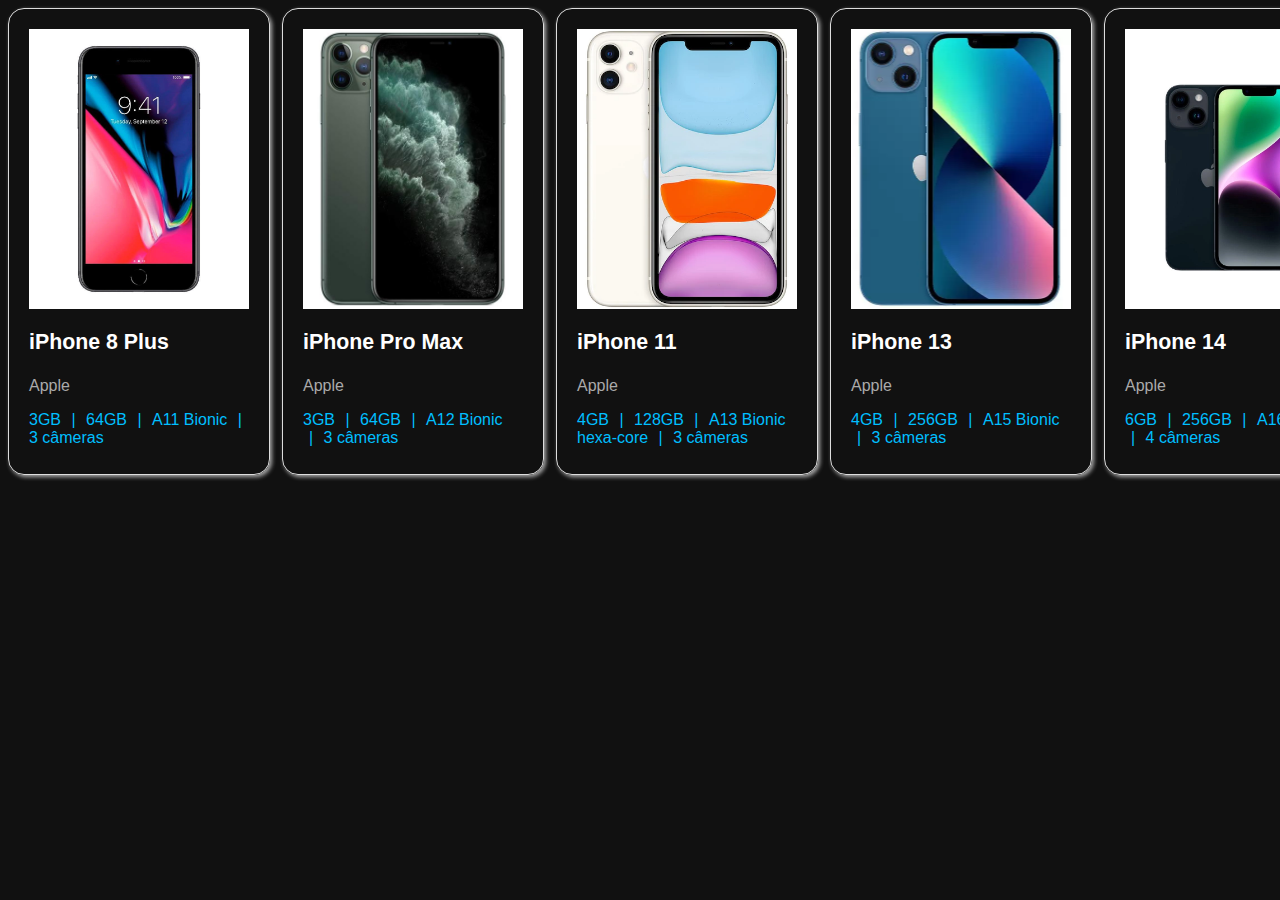
<file: 2o-bimestre/[POO - Manhã][Aula - Classes][Marcos, Karinne]/index.html>
<!DOCTYPE html>
<html lang="pt-br">
<head>
    <meta charset="UTF-8">
    <meta http-equiv="X-UA-Compatible" content="IE=edge">
    <meta name="viewport" content="width=device-width, initial-scale=1.0">
    <title>Aula - Classes</title>
    <link rel="stylesheet" href="estilos.css">
</head>
<body>
    <script src="classes.js"></script>
    
    <div class="container-cards">
        <script src="objetos.js"></script>
    </div>
</body>
</html>
</file>
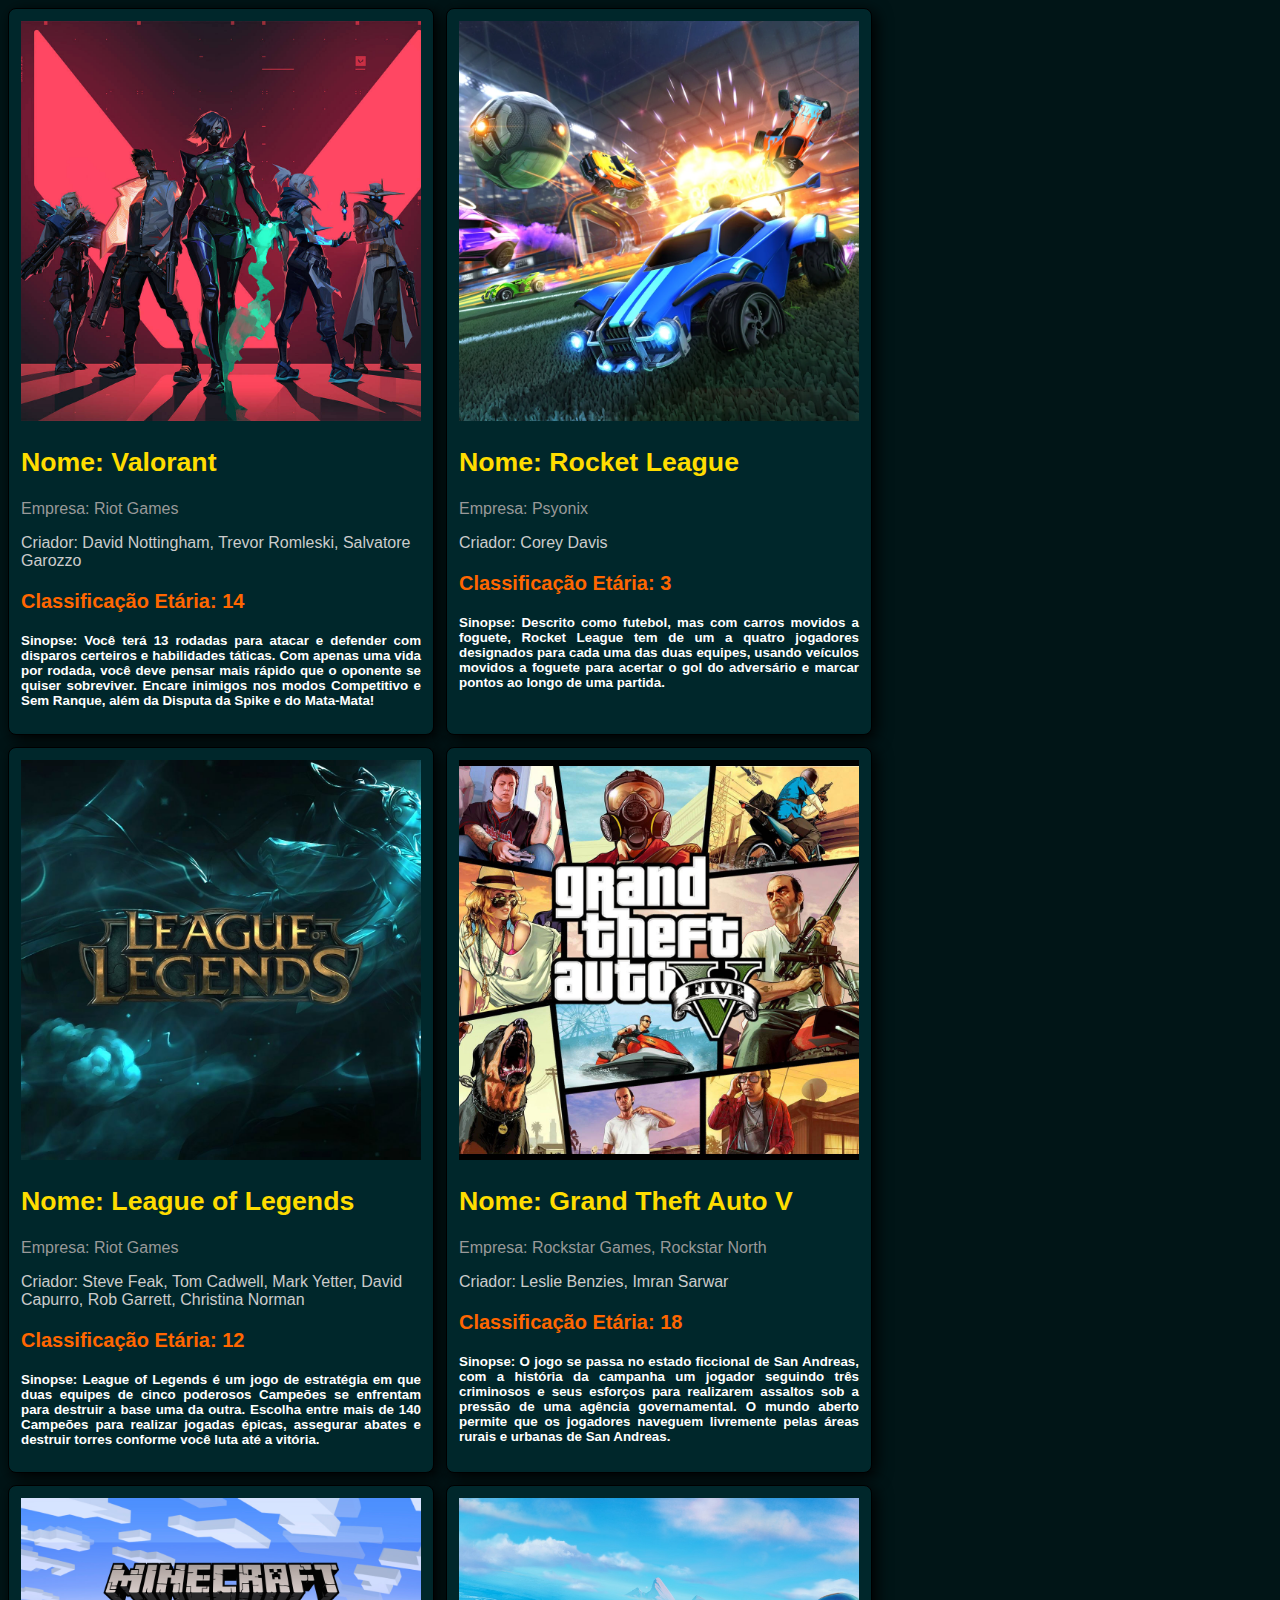
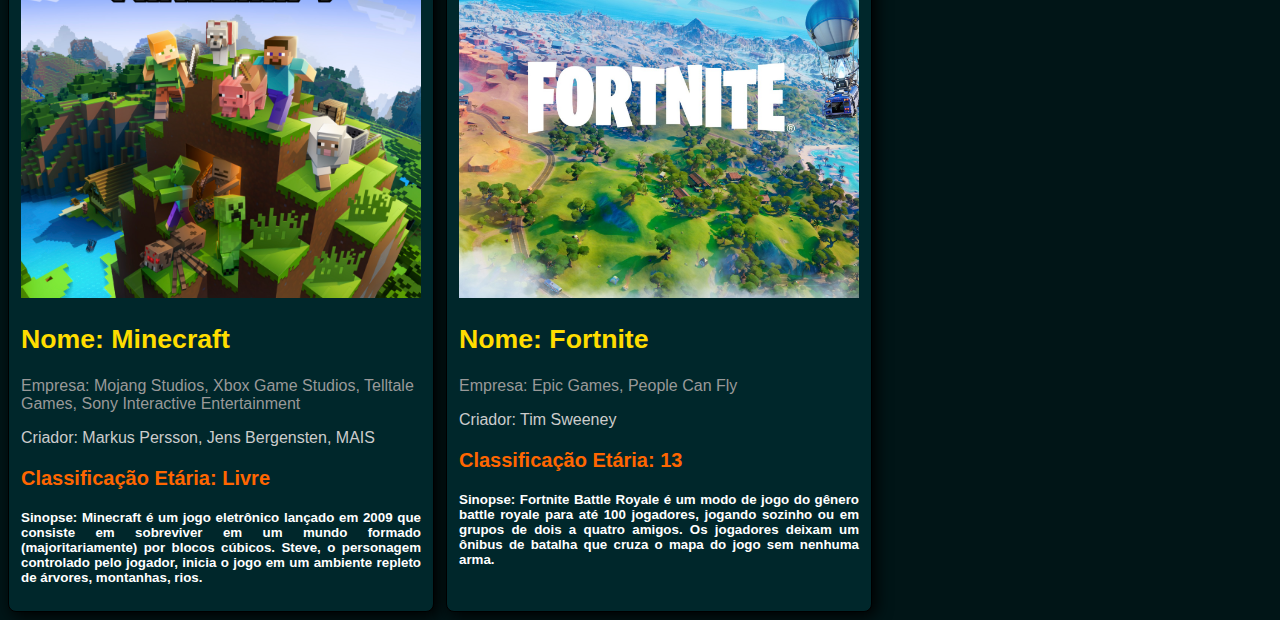
<file: 1o-bimestre/[POO - Manhã][Aula 10][Atividade - Jogos][Marcos Anthony]/listajogos.html>
<!DOCTYPE html>
<html lang="pt-br">
<head>
    <meta charset="UTF-8">
    <meta http-equiv="X-UA-Compatible" content="IE=edge">
    <meta name="viewport" content="width=device-width, initial-scale=1.0">
    <title>Aula 10 - Jogos</title>
    <link rel="stylesheet" href="estilos.css">
</head>
<body>
    <div class="container-jogos">
        <script src="jogos.js"></script>
    </div>
</body>
</html>
</file>
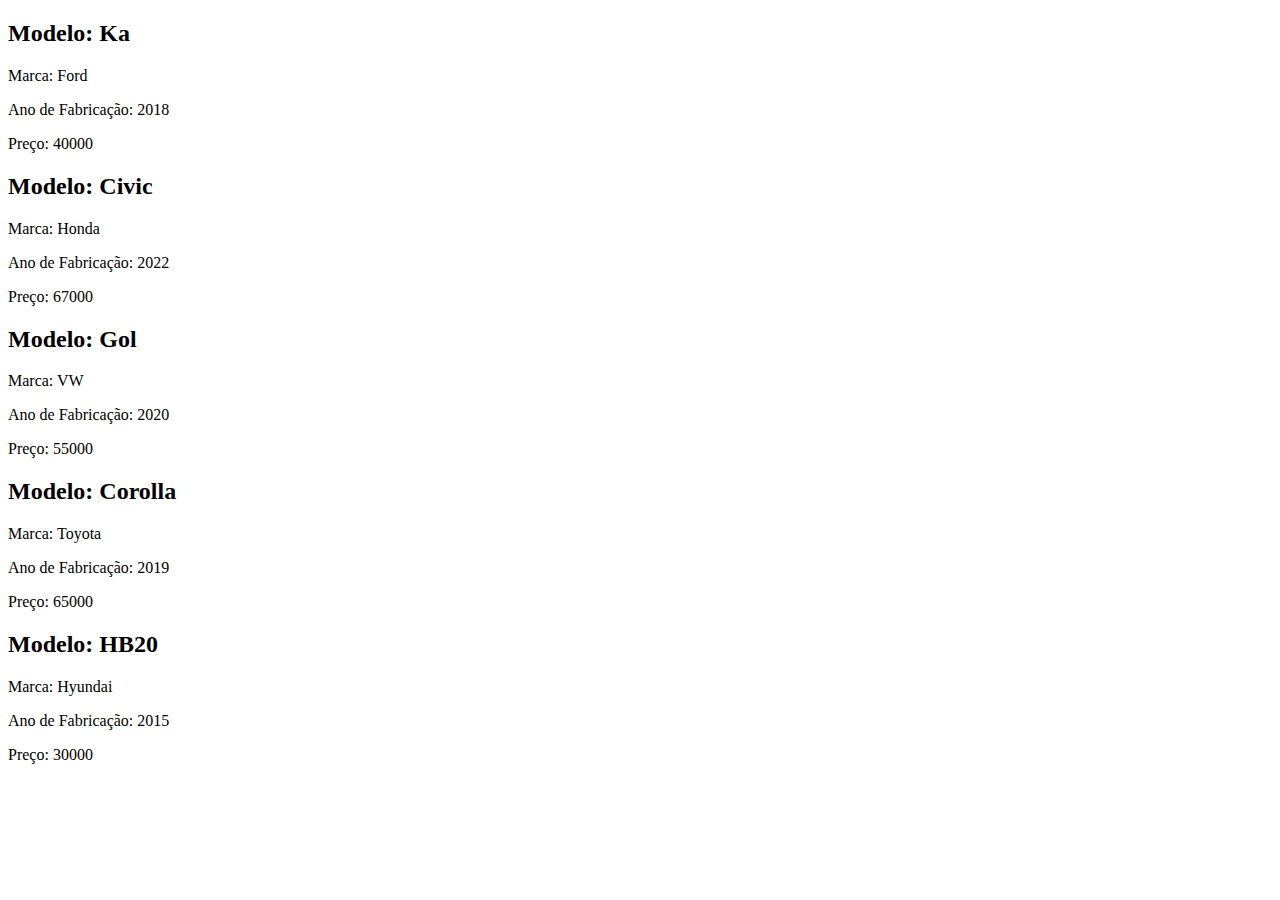
<file: 1o-bimestre/[POO - Manhã][Aula 5 - Objetos][Marcos e Tafnes]/aula5.html>
<!DOCTYPE html>
<html lang="pt-br">
<head>
    <meta charset="UTF-8">
    <meta http-equiv="X-UA-Compatible" content="IE=edge">
    <meta name="viewport" content="width=device-width, initial-scale=1.0">
    <title>Aula 5</title>

    <script src="carros.js"></script>
</head>
<body>
    
</body>
</html>
</file>
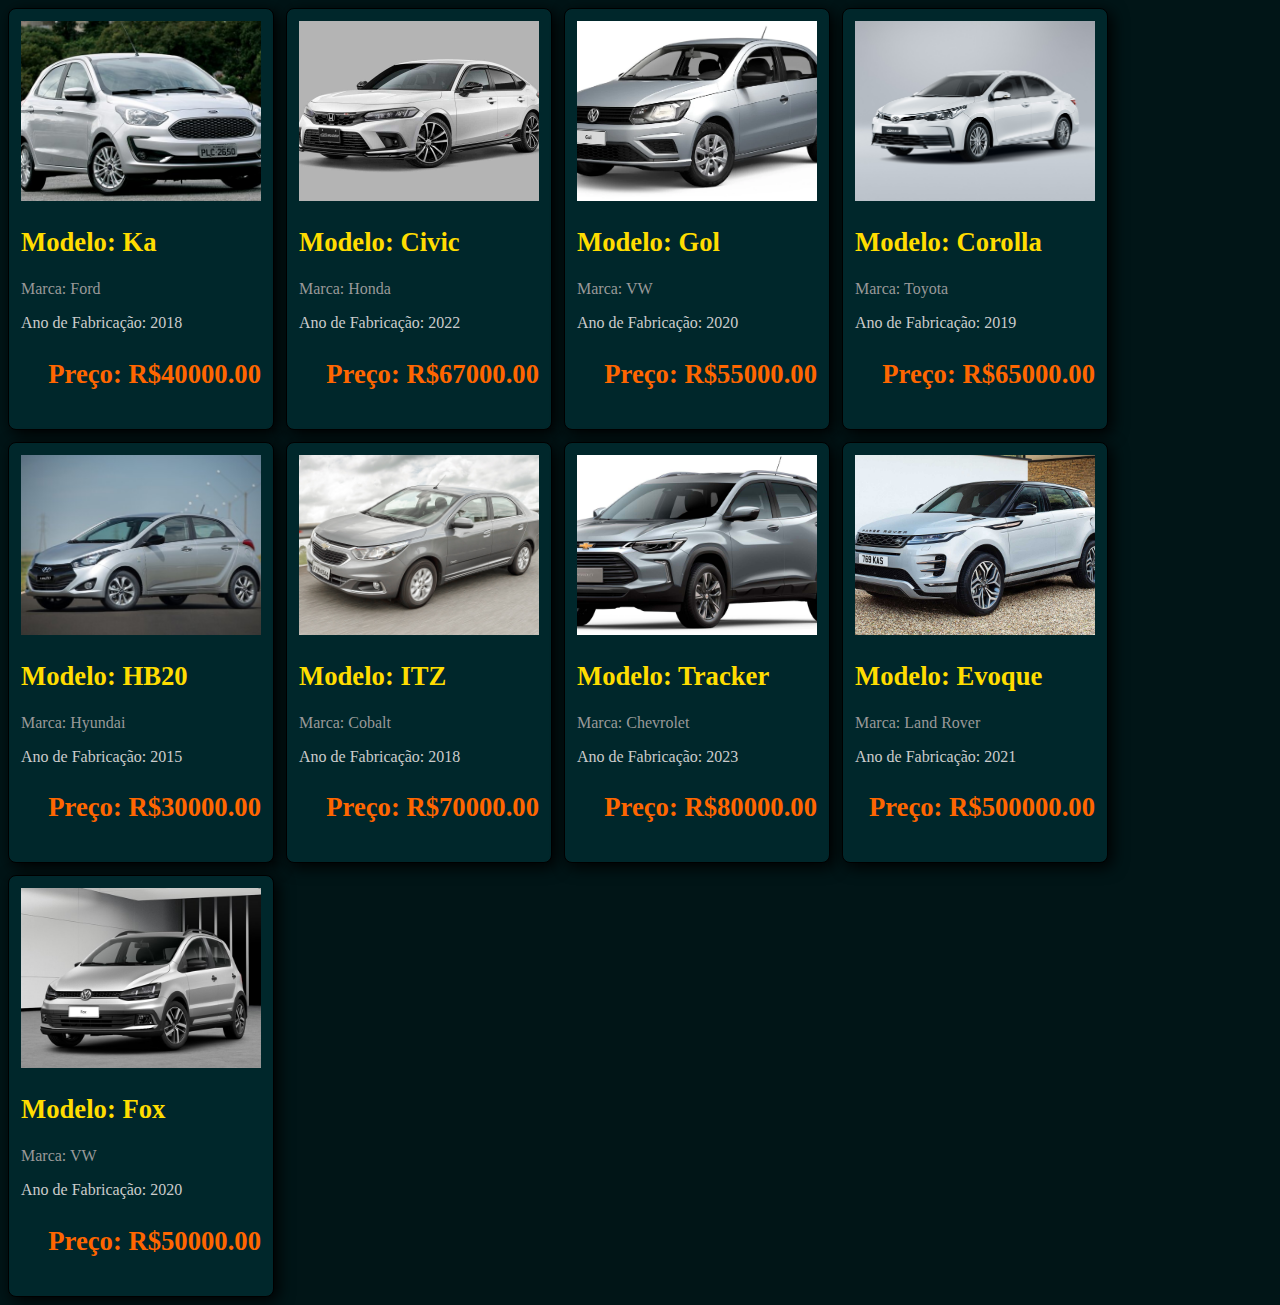
<file: 1o-bimestre/[POO - Manhã][Aula 5 - Objetos][Marcos, Davi e Thiago]/aula5.html>
<!DOCTYPE html>
<html lang="pt-br">
<head>
    <meta charset="UTF-8">
    <meta http-equiv="X-UA-Compatible" content="IE=edge">
    <meta name="viewport" content="width=device-width, initial-scale=1.0">
    <title>Aula 5 - Objetos</title>
    <link rel="stylesheet" href="estilos.css">
</head>
<body>
    <div class="container-carros">
        <script src="carros.js"></script>
    </div>
</body>
</html>
</file>
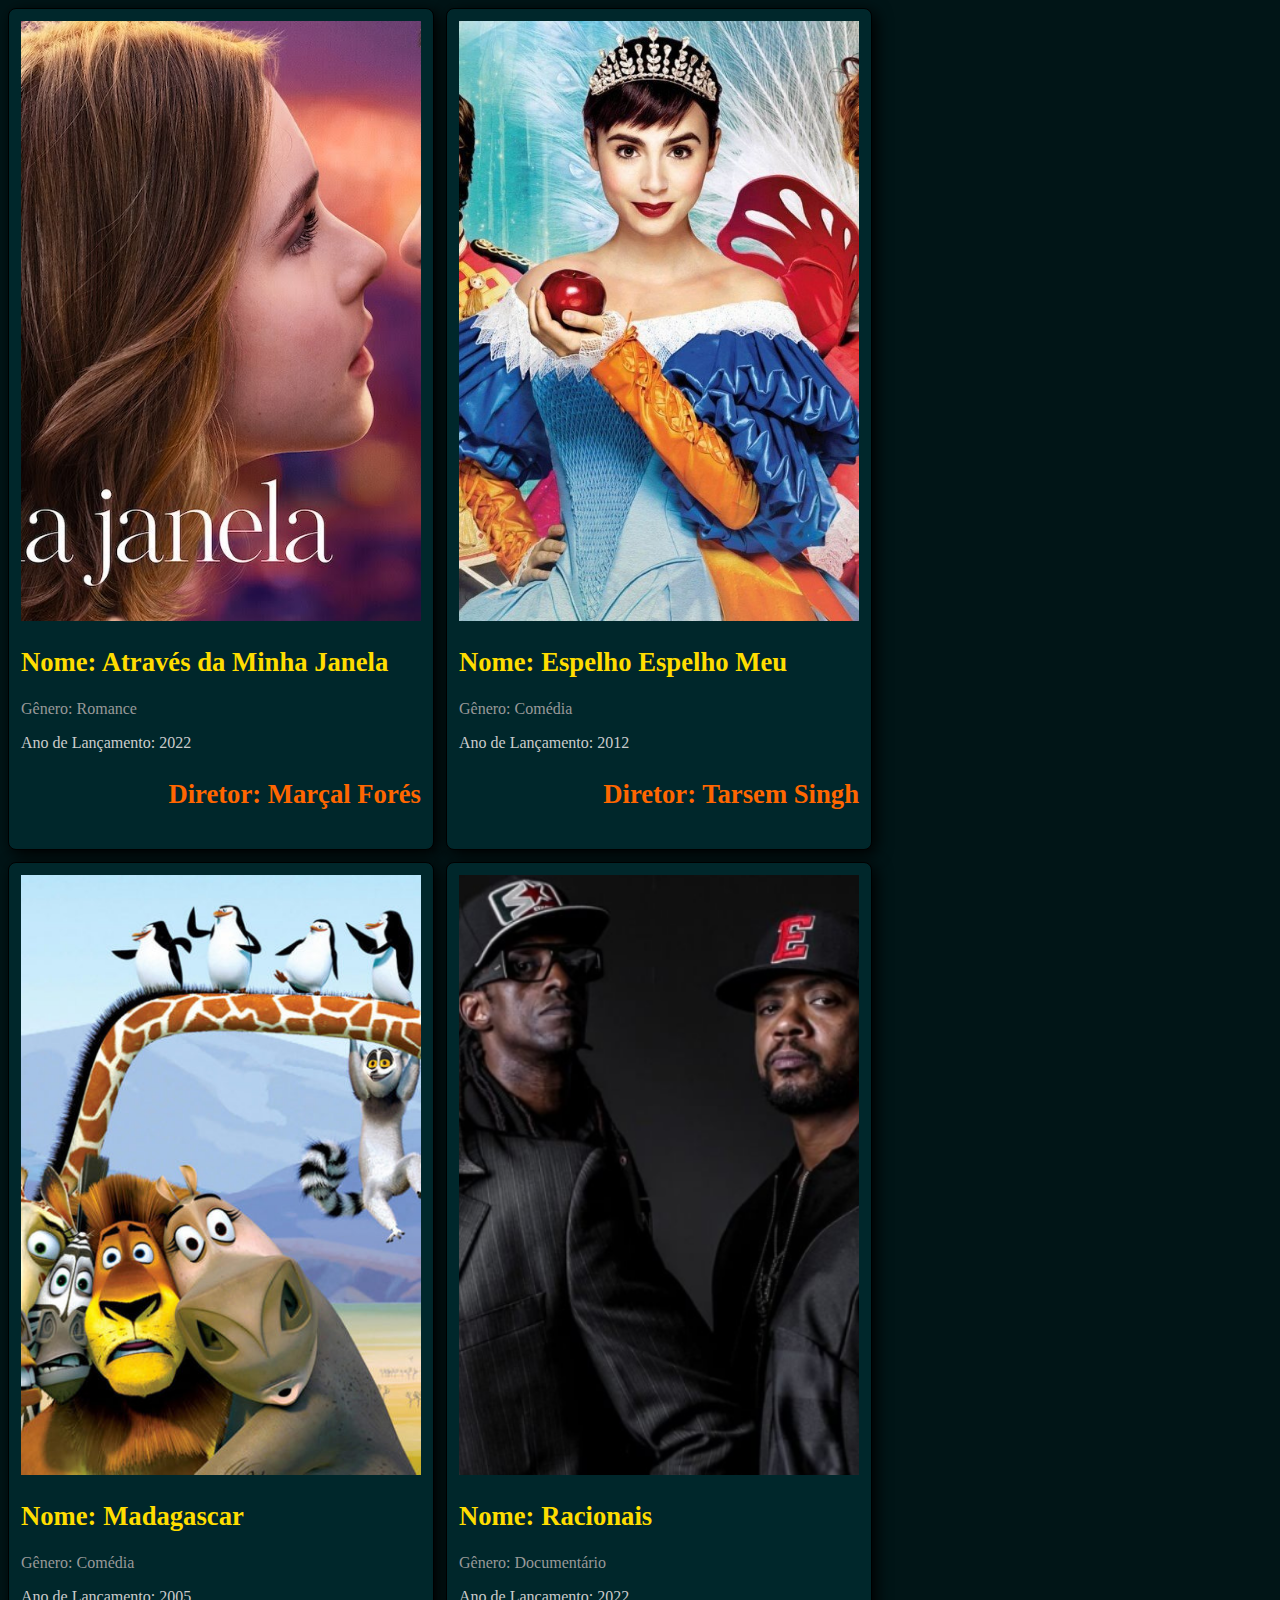
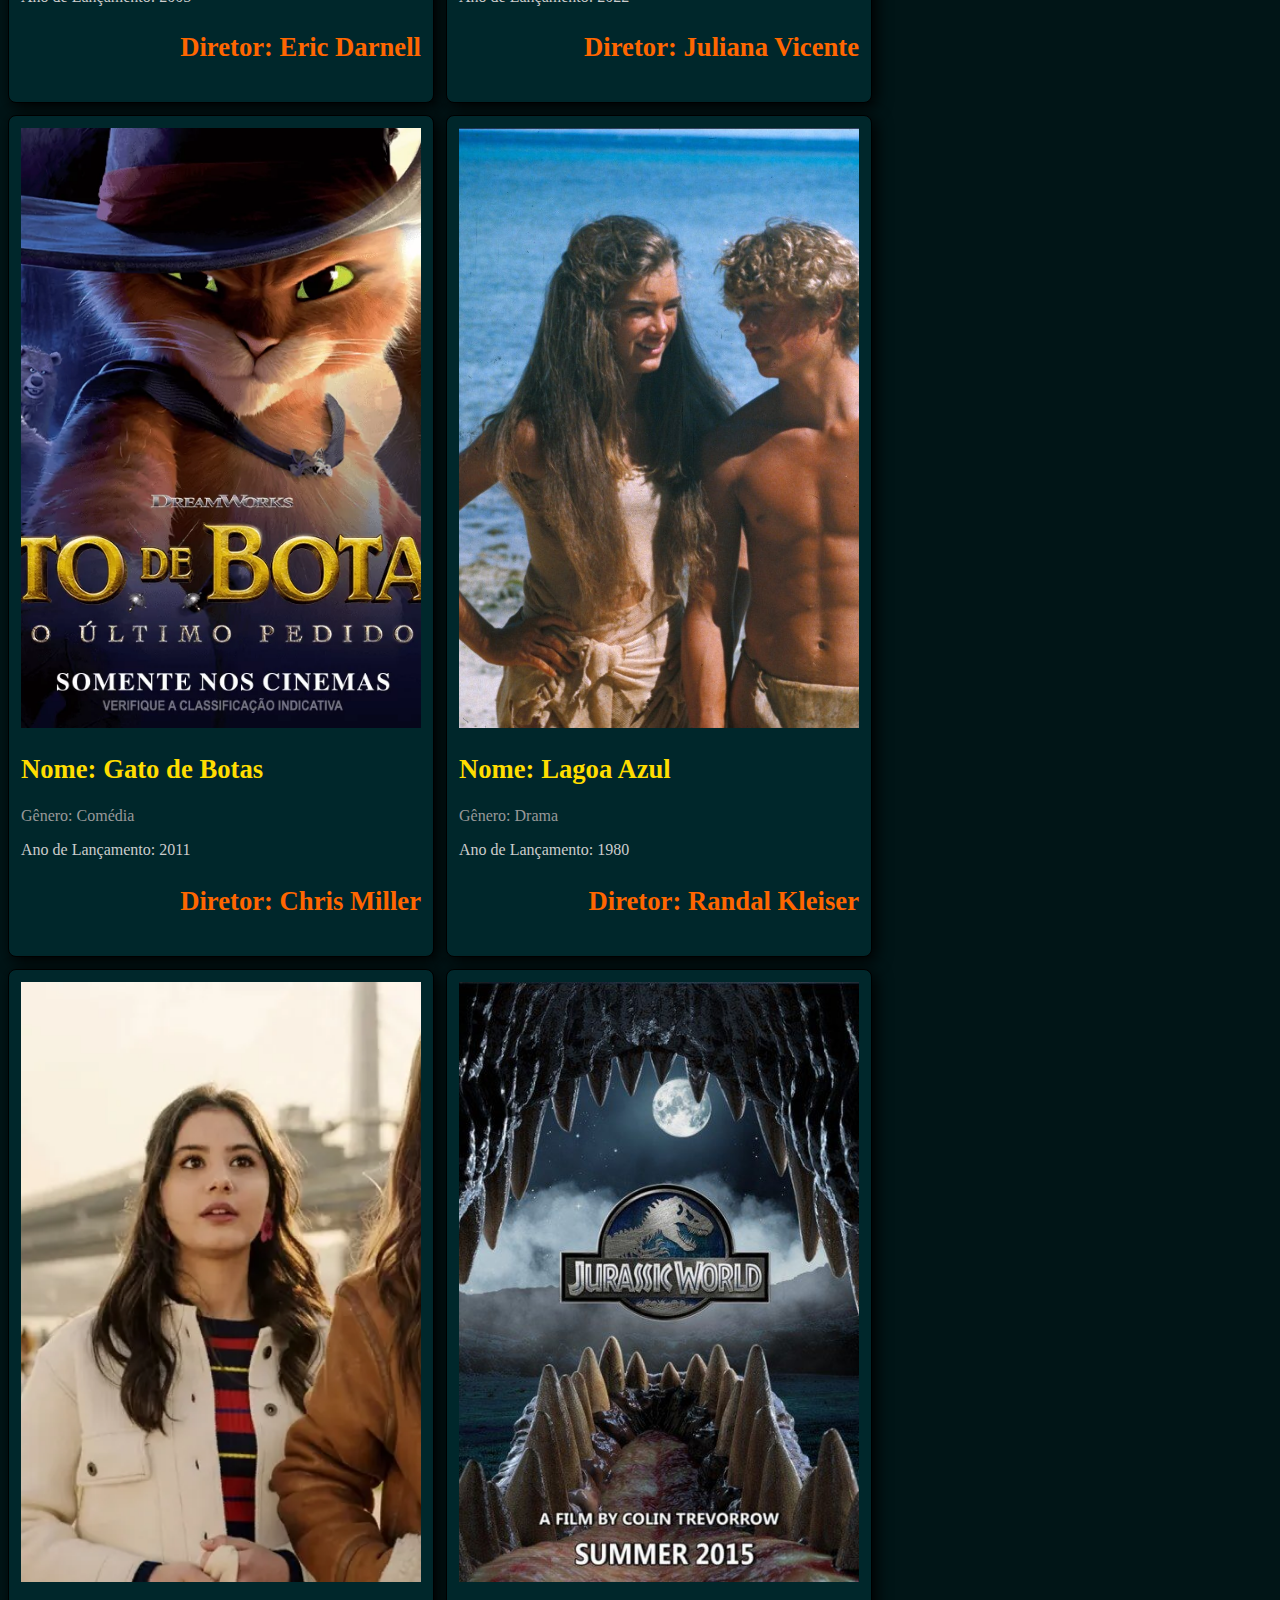
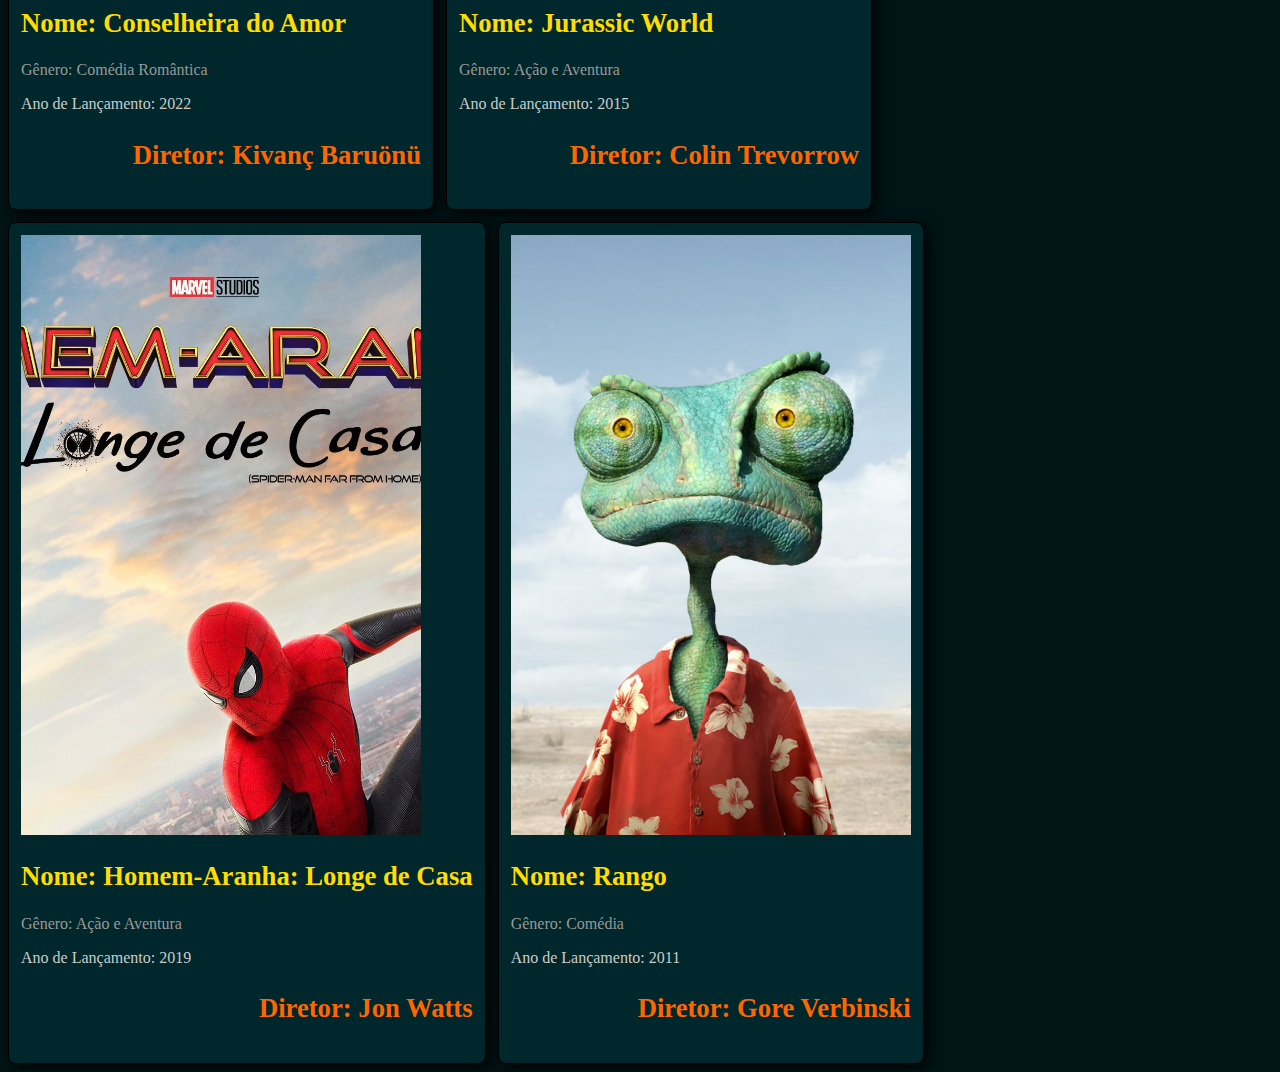
<file: 1o-bimestre/[POO - Manhã][Aula 9][Atividade - Filmes][Marcos, Arthur e Tafnes]/aula9.html>
<!DOCTYPE html>
<html lang="en">
<head>
    <meta charset="UTF-8">
    <meta http-equiv="X-UA-Compatible" content="IE=edge">
    <meta name="viewport" content="width=device-width, initial-scale=1.0">
    <title>Aula 9 - Filmes</title>
    <link rel="stylesheet" href="estilos.css">
</head>
<body>
    <div class="container-filmes">
        <script src="filmes.js"></script>
    </div>
</body>
</html>
</file>
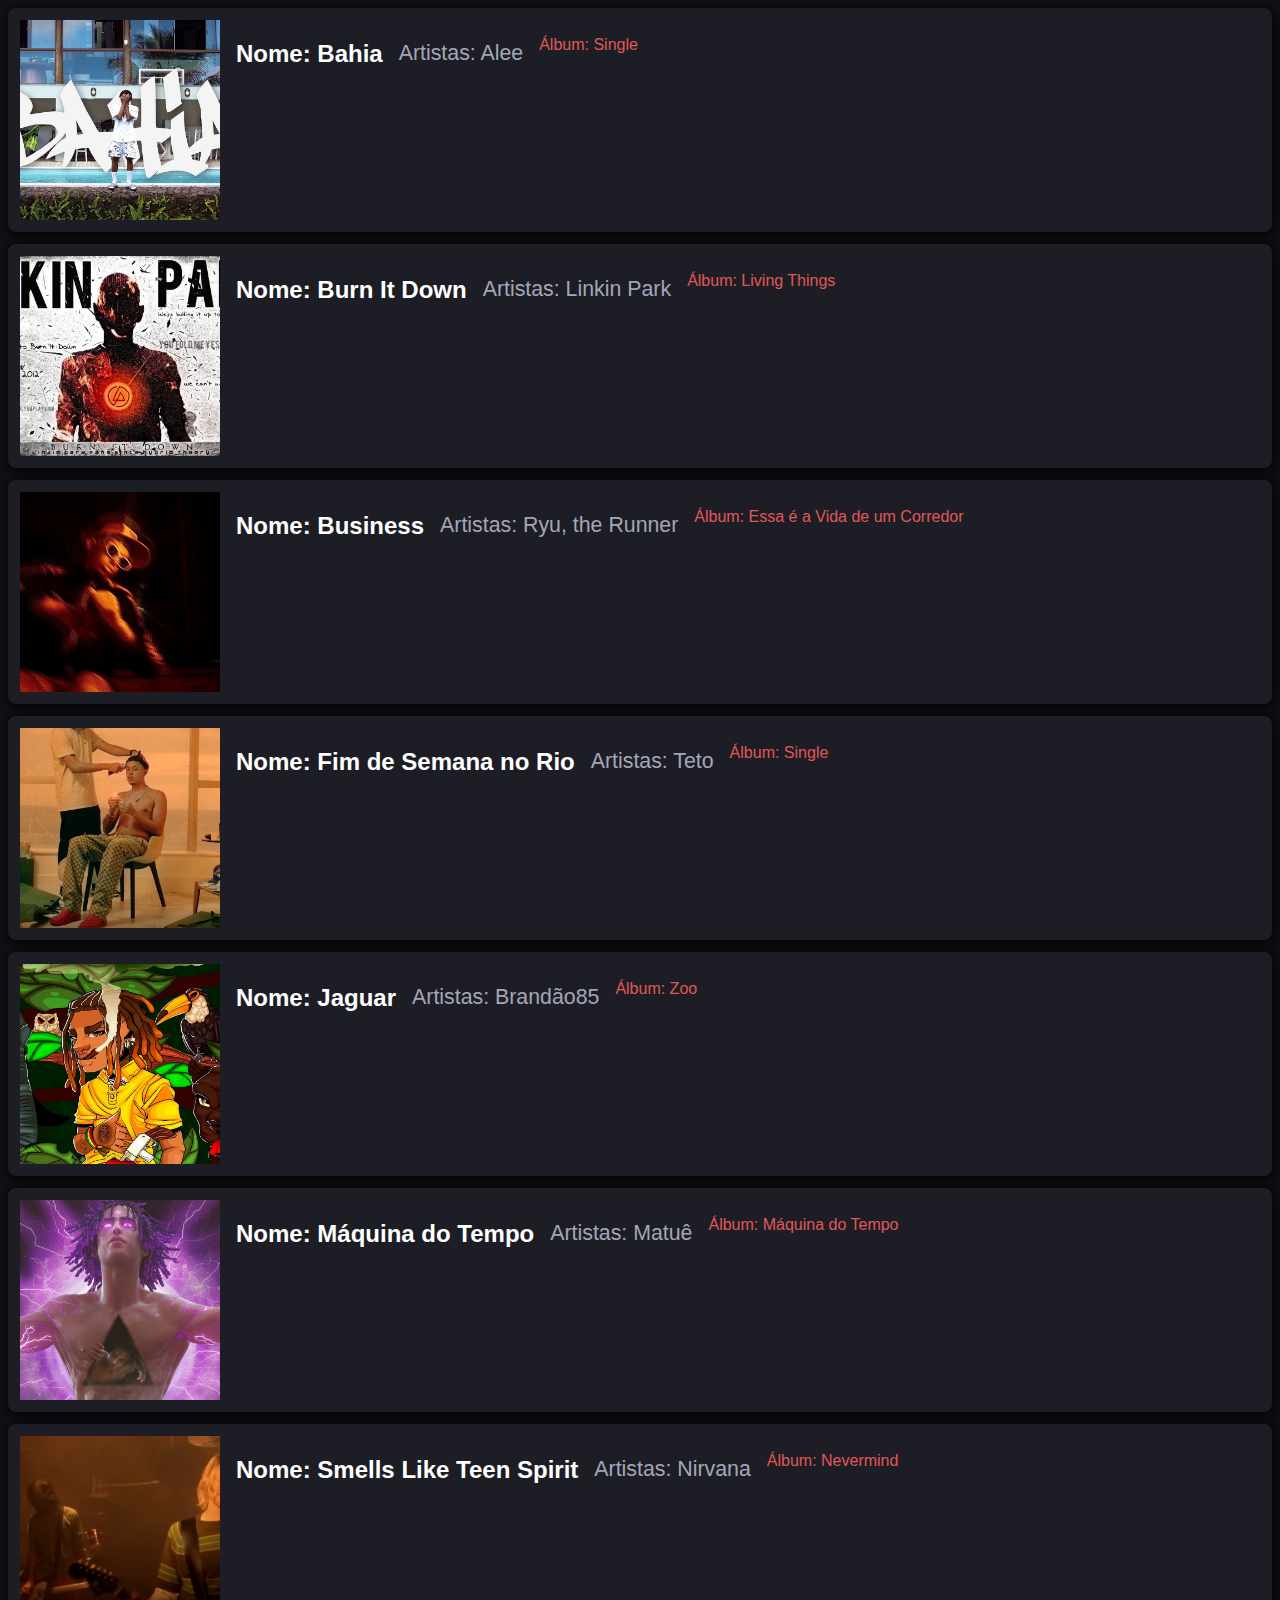
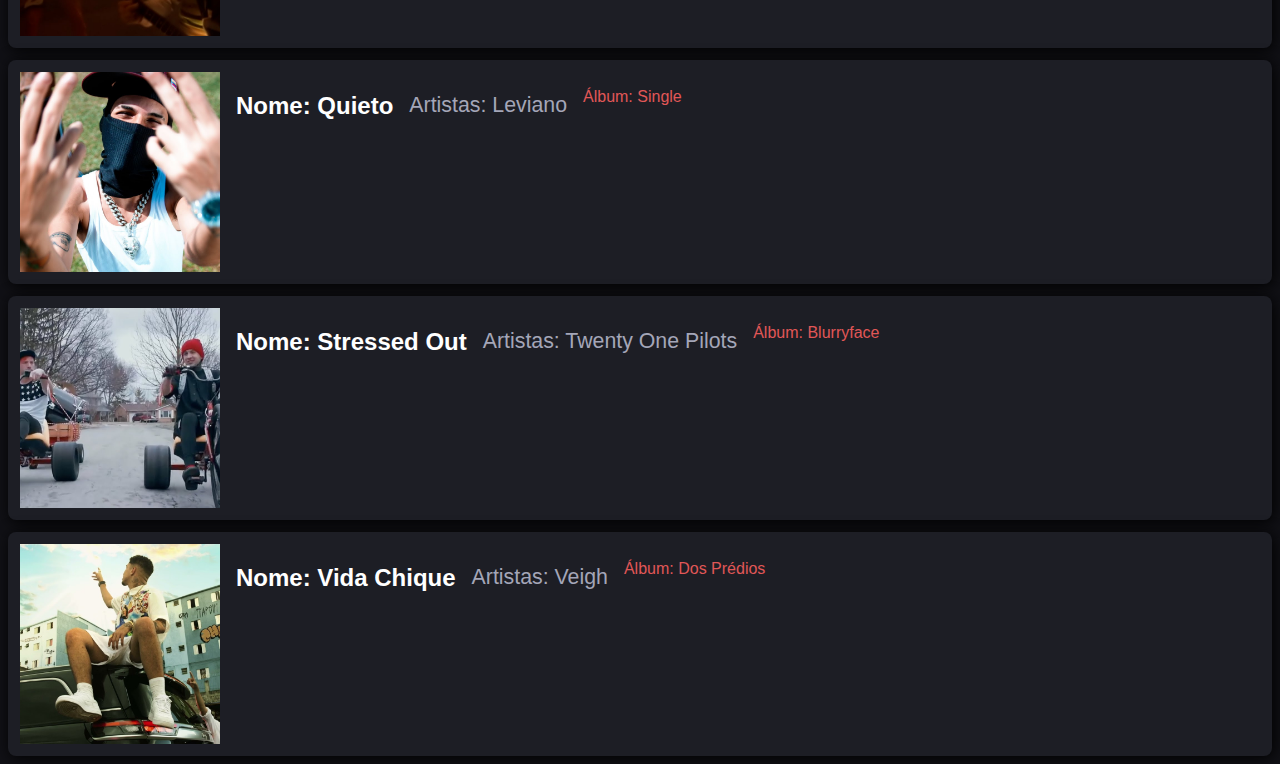
<file: 1o-bimestre/[POO - Manhã][Avaliação 1][Marcos Anthony e Thiago Rogério]/listaDeMusicas.html>
<!DOCTYPE html>
<html lang="pt-br">
<head>
    <meta charset="UTF-8">
    <meta http-equiv="X-UA-Compatible" content="IE=edge">
    <meta name="viewport" content="width=device-width, initial-scale=1.0">
    <title>Avaliação 1</title>
    <link rel="stylesheet" href="estilos.css">
</head>
<body>
    <div class="container-musicas">
        <script src="musicas.js"></script>
    </div>
</body>
</html>
</file>
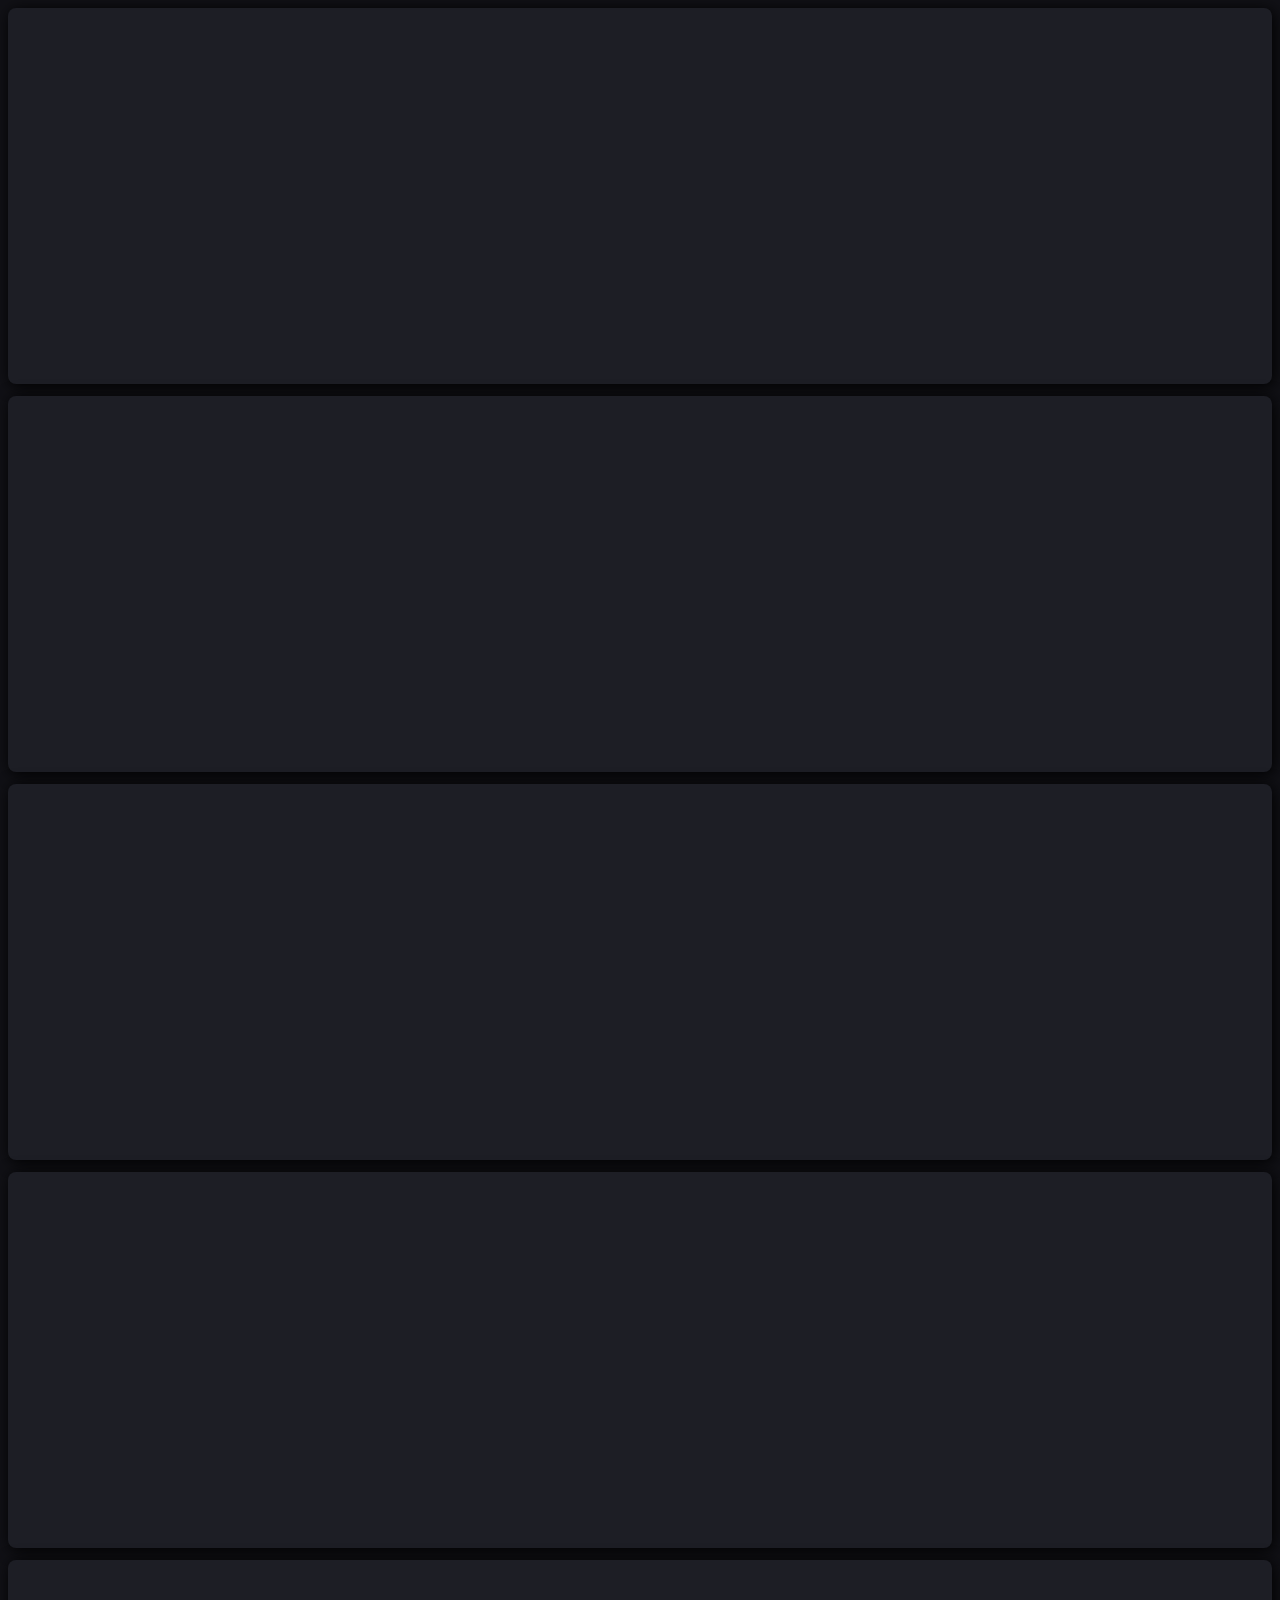
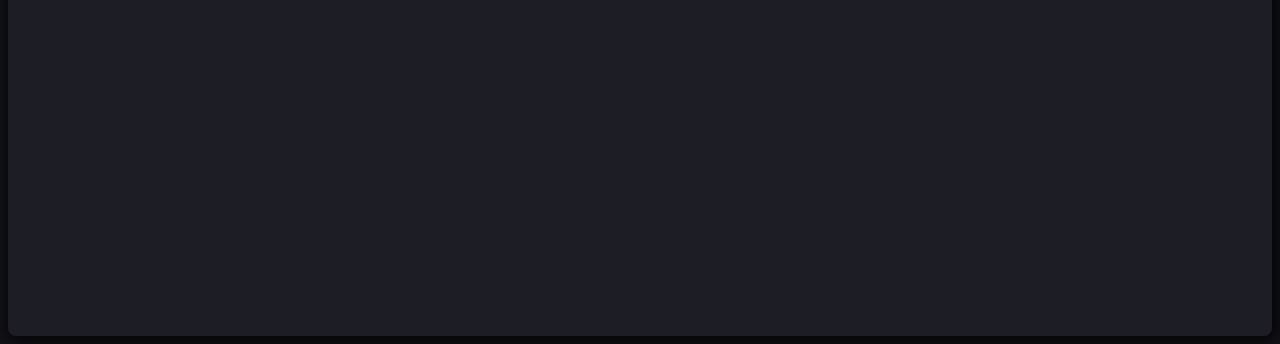
<file: 2o-bimestre/[POO - Manhã][Aula 11][Marcos Anthony]/listaDeMusicas.html>
<!DOCTYPE html>
<html lang="pt-br">
<head>
    <meta charset="UTF-8">
    <meta http-equiv="X-UA-Compatible" content="IE=edge">
    <meta name="viewport" content="width=device-width, initial-scale=1.0">
    <title>Dos Prédios Deluxe</title>
    <link rel="stylesheet" href="estilos.css">
</head>
<body>
    <div class="container-musicas">
        <script src="musicas.js"></script>
    </div>
</body>
</html>
</file>
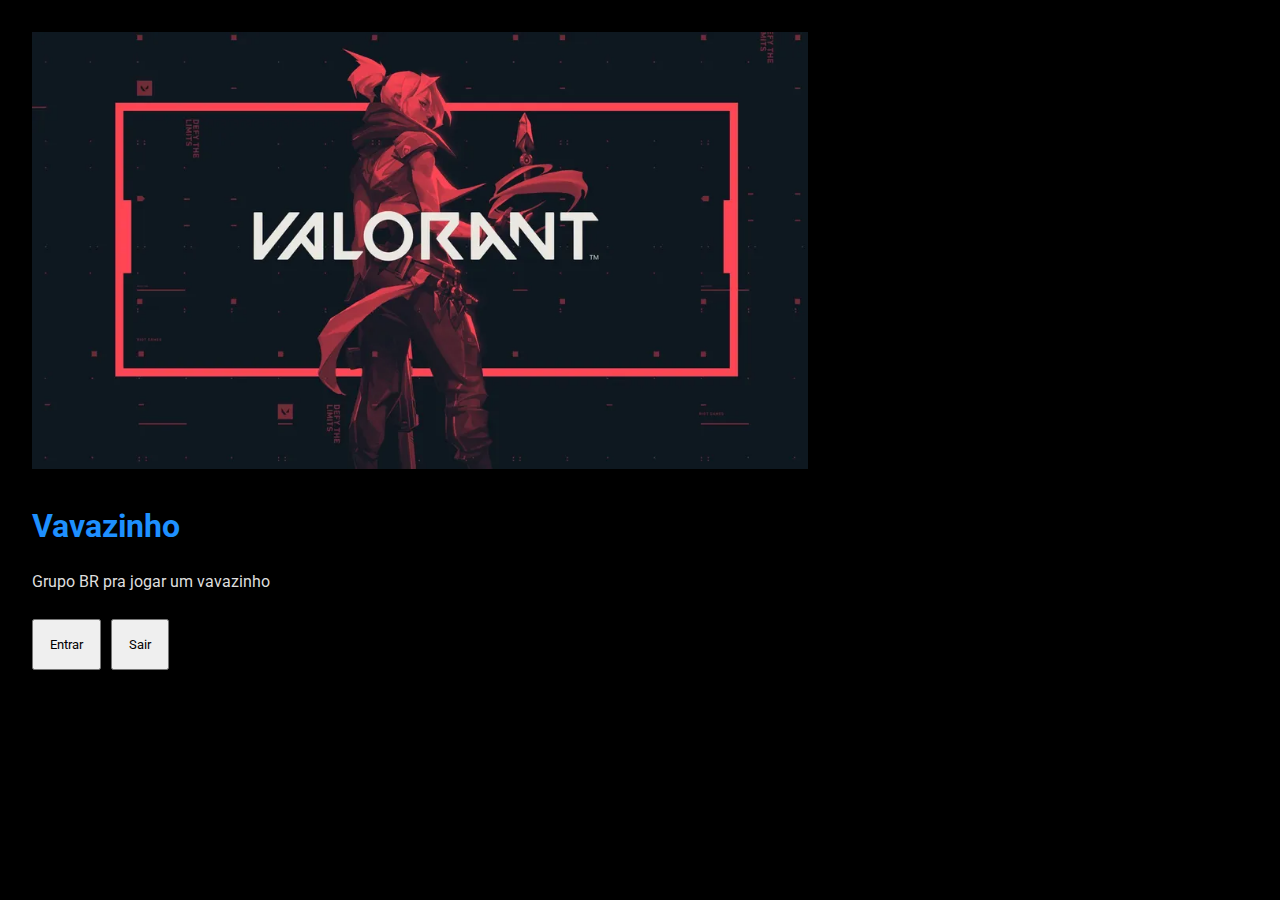
<file: 4o-bimestre/[POO - Manhã][Projeto Final][Marcos, Thiago, Cláudio Lucas, Claudio Alberto]/detalhe.html>
<!DOCTYPE html>
<html lang="en" xmlns="http://www.w3.org/1999/xhtml">
<head>
    <meta charset="UTF-8">
    <meta name="viewport" content="width=device-width, initial-scale=1.0">
    <title>Detalhe - Lobby</title>
    
    <link rel="stylesheet" href="estilos.css">
    <link rel="preconnect" href="https://fonts.googleapis.com">
    <link rel="preconnect" href="https://fonts.gstatic.com" crossorigin>
    <link href="https://fonts.googleapis.com/css2?family=Roboto&display=swap" rel="stylesheet">
    <link href="https://fonts.googleapis.com/css2?family=Material+Symbols+Outlined:opsz,wght,FILL,GRAD@20,100,1,200" rel="stylesheet" />
</head>
<body>
    <div id="cardDetalhe" class="card-expandido">
        <!-- <img class="foto" src="veigh.webp">
        <div class="conteudo">
            <h2 class="titulo">Veigh</h2>
            <p class="descricao">Thiago Veigh, 22 anos, nasceu e cresceu na cidade de Itapevi, na zona oeste de São Paulo, e é cantor e compositor do gênero trap, uma variação do rap.</p>
        </div>
        <div class="barra-botoes">
            <button>Editar</button>
            <button class="material-symbols-outlined">Excluir</button>
        </div> -->
    </div>

    <script src="classes.js"></script>
    <script src="objetos.js"></script>
    <script src="designer.js"></script>
    <script src="controladorDetalhe.js"></script>
</body>
</html>
</file>
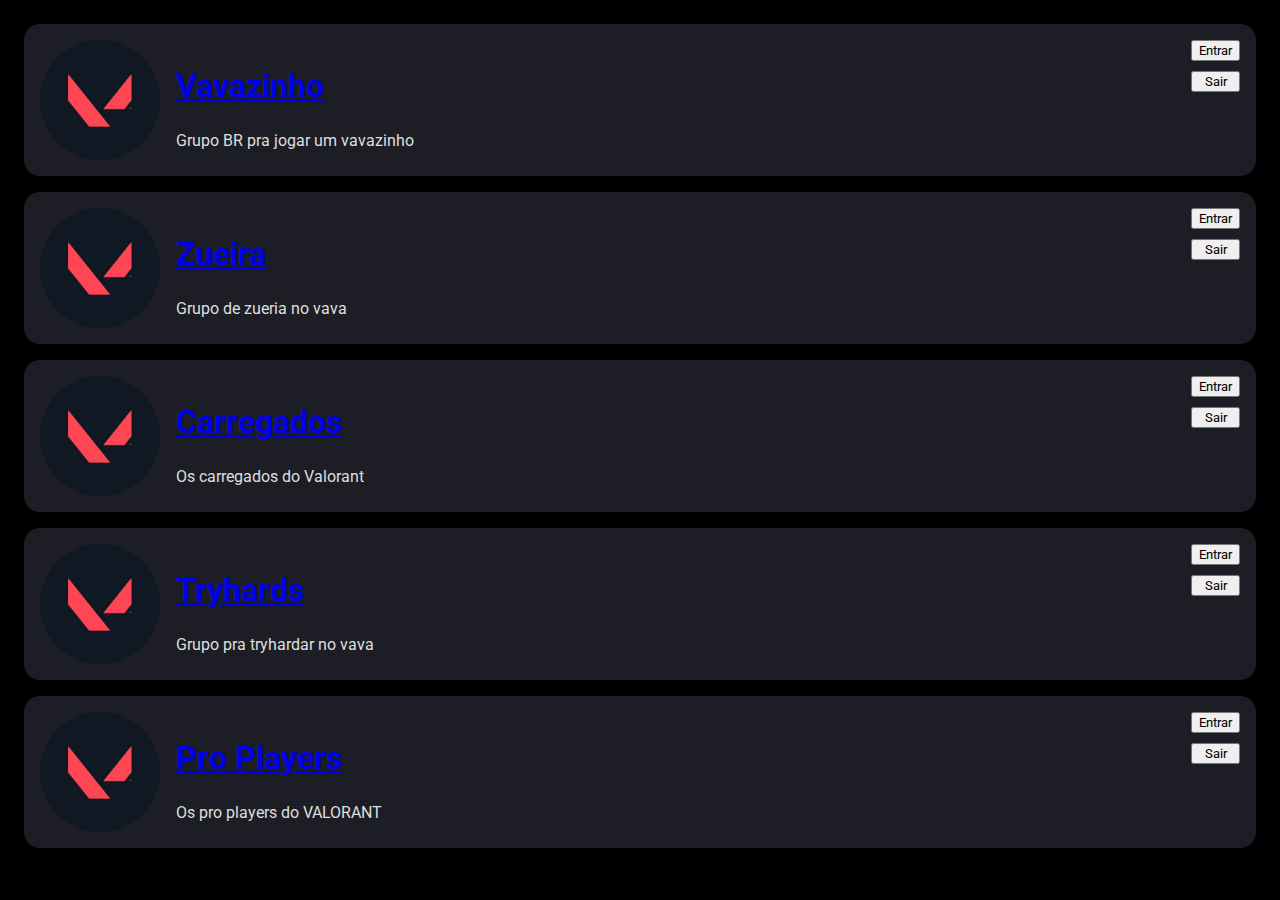
<file: 4o-bimestre/[POO - Manhã][Projeto Final][Marcos, Thiago, Cláudio Lucas, Claudio Alberto]/lista.html>
<!DOCTYPE html>
<html lang="en">
<head>
    <meta charset="UTF-8">
    <meta name="viewport" content="width=device-width, initial-scale=1.0">
    <title>Lista - Lobby</title>
    <link rel="stylesheet" href="estilos.css">
    <link rel="preconnect" href="https://fonts.googleapis.com">
    <link rel="preconnect" href="https://fonts.gstatic.com" crossorigin>
    <link href="https://fonts.googleapis.com/css2?family=Roboto&display=swap" rel="stylesheet">
</head>
<body>
    <div id="lista-grupos" class="container-cards">

        <!-- <div class="card">
            <img class="foto" src="img/veigh.webp">
            <div class="conteudo">
                <h2 class="titulo">Veigh</h2>
                <p class="descricao">Thiago Veigh, 22 anos, nasceu e cresceu na cidade de Itapevi, na zona oeste de São Paulo, e é cantor e compositor do gênero trap, uma variação do rap.</p>
            </div>
            <div class="barra-botoes">
                <button>Editar</button>
                <button class="material-symbols-outlined">Excluir</button>
            </div>
        </div>
        
        <div class="card">
            <img class="foto" src="img/ryu.jpg">
            <div class="conteudo">
                <h2 class="titulo">Ryu, the Runner</h2>
                <p class="descricao">Ryan Gonçalves, 19 anos, é uma das jovens promessas do trap no Brasil. Conhecido pelo nome artístico de Ryu, The Runner, o trapper alcançou os holofotes no rap ainda este ano, quando lançou o primeiro álbum, chamado Essa é a Vida de um Corredor.</p>
            </div>
            <div class="barra-botoes">
                <button>Editar</button>
                <button class="material-symbols-outlined">Excluir</button>
            </div>
        </div> -->
    </div>

    <script src="classes.js"></script>
    <script src="objetos.js"></script>
    <script src="designer.js"></script>
    <script src="controlador.js"></script>
</body>
</html>
</file>
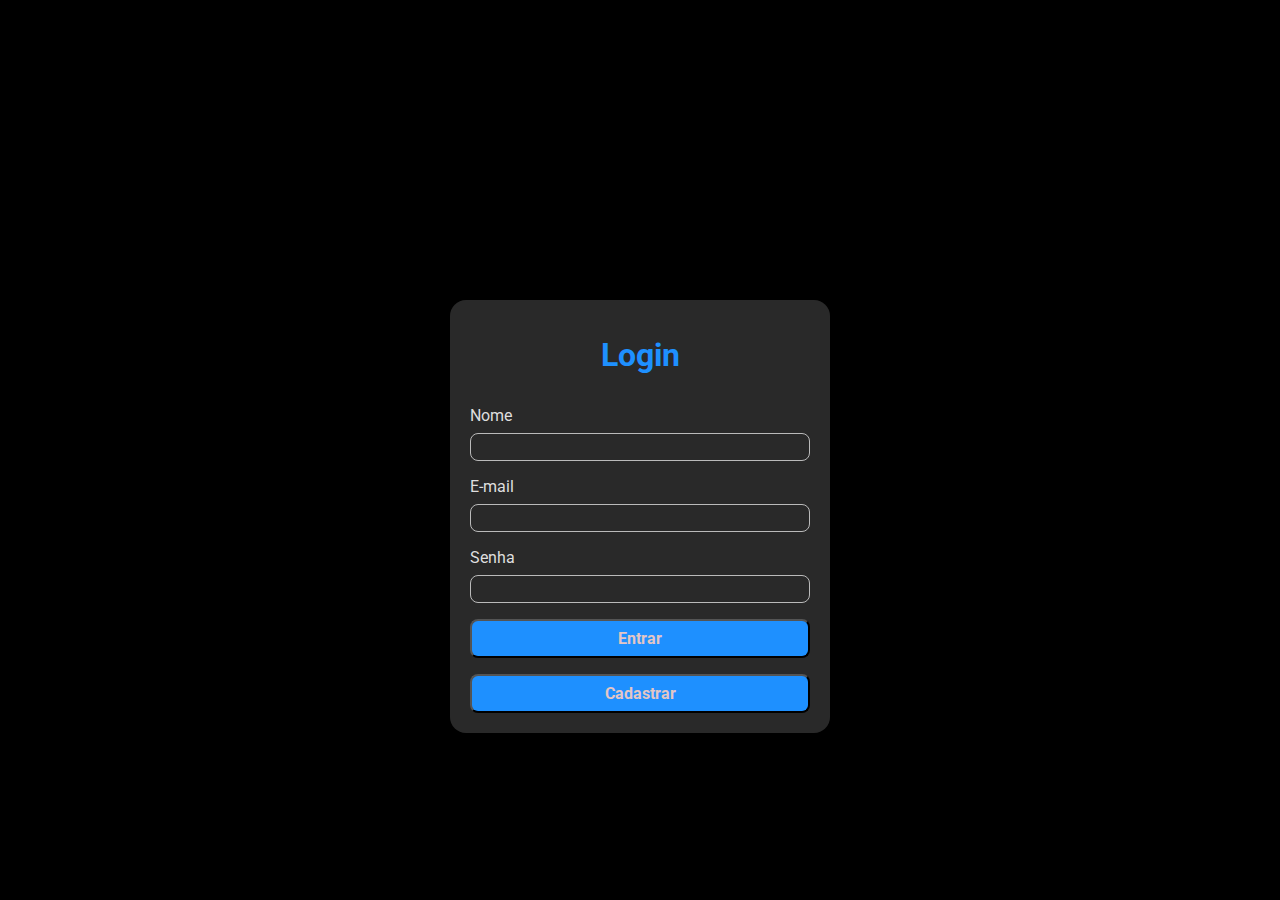
<file: 4o-bimestre/[POO - Manhã][Projeto Final][Marcos, Thiago, Cláudio Lucas, Claudio Alberto]/login.html>
<!DOCTYPE html>
<html lang="en">
<head>
    <meta charset="UTF-8">
    <meta name="viewport" content="width=device-width, initial-scale=1.0">
    <title>Login - Lobby</title>
    <link rel="stylesheet" href="estilos.css">
    <link rel="preconnect" href="https://fonts.googleapis.com">
    <link rel="preconnect" href="https://fonts.gstatic.com" crossorigin>
    <link href="https://fonts.googleapis.com/css2?family=Roboto&display=swap" rel="stylesheet">
</head>
<body>
    <form action="" class="formulario">
        <div class="formulario-titulo">
            <label for="login">Login</label>
        </div>
        <div class="formulario-linha">
            <label for="iptNome">Nome</label>
            <input type="text" id="iptNome" class="ipt">
        </div>
        <div class="formulario-linha">
            <label for="iptEmail">E-mail</label>
            <input type="email" id="iptEmail" class="ipt">
        </div>
        <div class="formulario-linha">
            <label for="iptSenha">Senha</label>
            <input type="password" id="iptSenha" class="ipt">
        </div>
        <div class="formulario-linha">
            <input type="submit" value="Entrar" class="btn-primario">
        </div>
        <div class="formulario-linha">
            <input type="submit" value="Cadastrar" class="btn-primario">
        </div>
    </form>
</body>
</html>
</file>
<file: 2o-bimestre/[POO - Manhã][Aula - Classes][Marcos, Karinne]/estilos.css>
body{
    background-color: #111111;
}

.container-cards{
    display: flex;
    gap: 12px;
}

.card{
    border-radius: 16px;
    border: 1px solid #dddddd;
    padding: 20px;

    box-shadow: #aaaaaa 2px 2px 4px;

    display: flex;
    flex-direction: column;
}

.card:hover{
    box-shadow: 4px 8px 16px #ffffff;
}

.foto{
    width: 220px;
    height: 280px;
    object-fit: cover;
}

.info{
    font-family: 'Segoe UI', Tahoma, Geneva, Verdana, sans-serif;
}

.info .modelo{
    font-size: 16pt;
    color: #ffffff;
}

.info .marca{
    font-size: 12pt;
    color: #aaaaaa;
}

.info .outros{
    font-size: 12pt;
    color: #00bfff;
}

.info .separator{
    color: #00bfff;
    padding: 6px;
}
</file>
<file: 1o-bimestre/[POO - Manhã][Aula 10][Atividade - Jogos][Marcos Anthony]/estilos.css>
body{
    font-family: 'Segoe UI', Tahoma, Geneva, Verdana, sans-serif;
    background-color: #011517;
}

.container-jogos{
    display: flex;
    flex-wrap: wrap; /* Os itens não ficarão em uma única linha */
    gap: 12px; /* Espaçamento entre os itens */
}

/* Para criar uma classe, inicie com ponto */
.card{
    width: 400px;
    border: solid 1px #000000;
    border-radius: 8px; /* Arredonda as quinas */
    padding: 12px;  /* Espaço entre a borda e o conteúdo interno */

    background-color: #00272B;
    color: #f1d4d4;

    box-shadow: 4px 4px 16px black;
}

.card:hover{
    box-shadow: 4px 4px 16px #ffdd00;
}

.card img{
    width: 400px; /* Muda a largura */
    height: 400px; /* Muda a altura */
    object-fit: cover;
}

.nome{
    color: #FFDD00;
    font-size: 20pt;
}

.empresa{
    color: #999999;
}

.criador{
    color: #cccccc;
}

.classificacaoEtaria{
    color: #ff6600;
    font-size: 15pt;
    font-weight: 700;
}

.sinopse{
    color: #FFFFFF;
    font-size: 10pt;
    font-weight: 700;
    text-align: justify;
}
</file>
<file: 1o-bimestre/[POO - Manhã][Aula 5 - Objetos][Marcos, Davi e Thiago]/estilos.css>
body{
    background-color: #011517;
}

.container-carros{
    display: flex;
    flex-wrap: wrap; /*Os itens não ficarão em uma única linha */
    gap: 12px; /*Espaçamento entre os itens*/
}

/* Para criar uma classe, inicie com ponto */
.card{
    border: solid 1px #000000;
    border-radius: 8px; /* Arredonda as quinas */
    padding: 12px;  /* Espaço entre a borda e o conteúdo interno */

    background-color: #00272B;
    color: #f1d4d4;

    box-shadow: 4px 4px 16px black;
}

.card:hover{
    box-shadow: 4px 4px 16px #FFFFFF
}

.card img{
    width: 240px;
    height: 180px;
    object-fit: cover;
}

.modelo{
    color: #FFDD00;
    font-size: 20pt;
}

.marca{
    color: #999999;
}
.ano{
    color: #cccccc;
}

.preco{
    color: #ff6600;
    text-align: right;
    font-size: 20pt;
    font-weight: 700;
}
</file>
<file: 1o-bimestre/[POO - Manhã][Aula 9][Atividade - Filmes][Marcos, Arthur e Tafnes]/estilos.css>
body{
    background-color: #011517;
}

.container-filmes{
    display: flex;
    flex-wrap: wrap; /* Os itens não ficarão em uma única linha */
    gap: 12px; /* Espaçamento entre os itens */
}

/* Para criar uma classe, inicie com ponto */
.card{
    border: solid 1px #000000;
    border-radius: 8px; /* Arredonda as quinas */
    padding: 12px;  /* Espaço entre a borda e o conteúdo interno */

    background-color: #00272B;
    color: #f1d4d4;

    box-shadow: 4px 4px 16px black;
}

.card:hover{
    box-shadow: 4px 4px 16px #ffdd00;
}

.card img{
    width: 400px; /* Muda a largura */
    height: 600px; /* Muda a altura */
    object-fit: cover;
}

.nome{
    color: #FFDD00;
    font-size: 20pt;
}

.genero{
    color: #999999;
}
.ano{
    color: #cccccc;
}

.diretor{
    color: #ff6600;
    text-align: right;
    font-size: 20pt;
    font-weight: 700;
}
</file>
<file: 1o-bimestre/[POO - Manhã][Avaliação 1][Marcos Anthony e Thiago Rogério]/estilos.css>
body{
    /* background-color: #262732;  */
    background-color: #111116;
    /* border: solid 2px #ff0000;   */
}

.container-musicas{
    display: flex;
    flex-direction: column;
    /* Quebra a linha quando os elementos filhos não couberem em uma linha */
    flex-wrap: wrap;  
    
    gap: 12px; /* Espaçamento entre os elementos filhos. */
}


.card{
    display: flex;
    gap: 16px;

    border-radius: 8px; /* Arredonda as quinas */
    box-shadow: 2px 2px 16px #000000; /*Sombra*/
    
    padding: 12px; /* Espaçamento entre a borda e o conteúdo interno. */

    background-color: #1d1e25;
    
    
    font-family: 'Segoe UI', Tahoma, Geneva, Verdana, sans-serif;
}

.card:hover{
    box-shadow: 4px 8px 16px #FFC60088;
}



.card img{
    width: 200px; /* Largura */
    height: 200px;
    object-fit: cover;
}
.card .info{
    display: flex;
    flex-direction: column;
}
.nome{
    color: #ffffff;

}

.album{
    color: #e15757;
    text-align: right;
}

.artistas{
    color: #a4a6b8;
    font-size: 16pt;
}
</file>
<file: 2o-bimestre/[POO - Manhã][Aula 11][Marcos Anthony]/estilos.css>
body{
    /* background-color: #262732;  */
    background-color: #111116;
    /* border: solid 2px #ff0000;   */
}

.container-musicas{
    display: flex;
    flex-direction: column;
    /* Quebra a linha quando os elementos filhos não couberem em uma linha */
    flex-wrap: wrap;  
    
    gap: 12px; /* Espaçamento entre os elementos filhos. */
}


.card{
    display: flex;
    gap: 16px;

    border-radius: 8px; /* Arredonda as quinas */
    box-shadow: 2px 2px 16px #000000; /*Sombra*/
    
    padding: 12px; /* Espaçamento entre a borda e o conteúdo interno. */

    background-color: #1d1e25;
    
    
    font-family: 'Segoe UI', Tahoma, Geneva, Verdana, sans-serif;
}

.card:hover{
    box-shadow: 4px 8px 16px #00ff00;
}



.card img{
    width: 200px; /* Largura */
    height: 200px;
    object-fit: cover;
}
.card .info{
    display: flex;
    flex-direction: column;
}
.nome{
    color: #ffffff;

}

.album{
    color: #e15757;
    text-align: right;
}

.artistas{
    color: #a4a6b8;
    font-size: 16pt;
}
</file>
<file: 4o-bimestre/[POO - Manhã][Projeto Final][Marcos, Thiago, Cláudio Lucas, Claudio Alberto]/estilos.css>
*{
    font-family: 'Roboto', sans-serif;
}

body{
    background: #000;
    color: #dedede;
}

.formulario{
    display: flex;
    flex-direction: column;
    gap: 16px;

    max-width: 340px;
    margin: auto;
    margin-top: 300px;

    padding: 20px;

    border-radius: 16px;

    background-color: #292929;
    font-size: 16px;

    /* border: 1px dashed #999999; */
}

.formulario .ipt{
    font-size: 20px;
    background-color: #292929;
    color: #dedede;

    border: 1px solid #bababa;
    border-radius: 8px;
    outline: none;
}

.formulario .ipt:focus{
    background-color: #393939;
    outline: 1px solid #f8f8f8;
}

.formulario-linha{
    display: flex;
    flex-direction: column;
    gap: 8px;
    /* border: 1px dashed #1019c9; */
}

.formulario-titulo{
    color: #1e90ff;

    font-size: 32px;
    font-weight: bold;
    text-align: center;

    padding: 16px;

}

.titulo{
    color: #1e90ff;

    font-size: 32px;
    font-weight: bold;
}

.btn-primario{
    background-color: #1e90ff;
    color: #e3c6c6;
    border-radius: 8px;
    
    padding: 8px;
    font-size: 16px;
    font-weight: bold;
}

/* -------------------------------------------------------- */

.container-cards{
    display: flex;
    flex-direction: column;
    gap: 16px;
    padding: 16px;

    /* border-radius: 16px;

    background-color: #292929; */

    /* border: dashed 1px #0000ff; */
}

.card{
    display: flex;
    flex-direction: row;
    gap: 16px;

    height: 120px; /* Altura */

    border-radius: 16px; /* Arredonda as quinas */
    box-shadow: 2px 2px 16px #000000; /*Sombra*/
    
    padding: 16px; /* Espaçamento entre a borda e o conteúdo interno. */

    background-color: #1d1e25;

    /* border: dashed 1px #ff0000; */
}

/* .card:hover{
    box-shadow: 4px 8px 16px #1e90ff;
} */

.card > .foto{
    width: 120px;
    object-fit: cover;
    border-radius: 120px;

    /* border: dashed 1px #0000ff; */
}

.card > .conteudo{
    width: 100%;
    /* border: dashed 1px #0000ff; */
}

.card > .barra-botoes{
    display: flex;
    flex-direction: column;
    gap: 10px;
    /* width: 100px; */
    /* border: dashed 1px #0000ff; */
}

/* -------------------------------------------------------- */

.card-expandido{
    display: flex;
    flex-direction: column;

    /* gap: 12px; */
    padding: 12px;

    max-width: 800px;
}

.card-expandido > .foto{
    max-width: 800px;
    object-fit: cover;
}

.card-expandido > .conteudo{
    /* display: flex; */
    /* flex-direction: column; */

    padding: 12px 0px;
    /* border: dashed 1px #ffffff; */
}

.card-expandido > .barra-botoes{
    display: flex;
    flex-direction: row;
    gap: 10px;
}

.card-expandido > .barra-botoes > button{
    display: flex;
    flex-direction: row;
    gap: 8px;
    padding: 16px;
}
</file>
